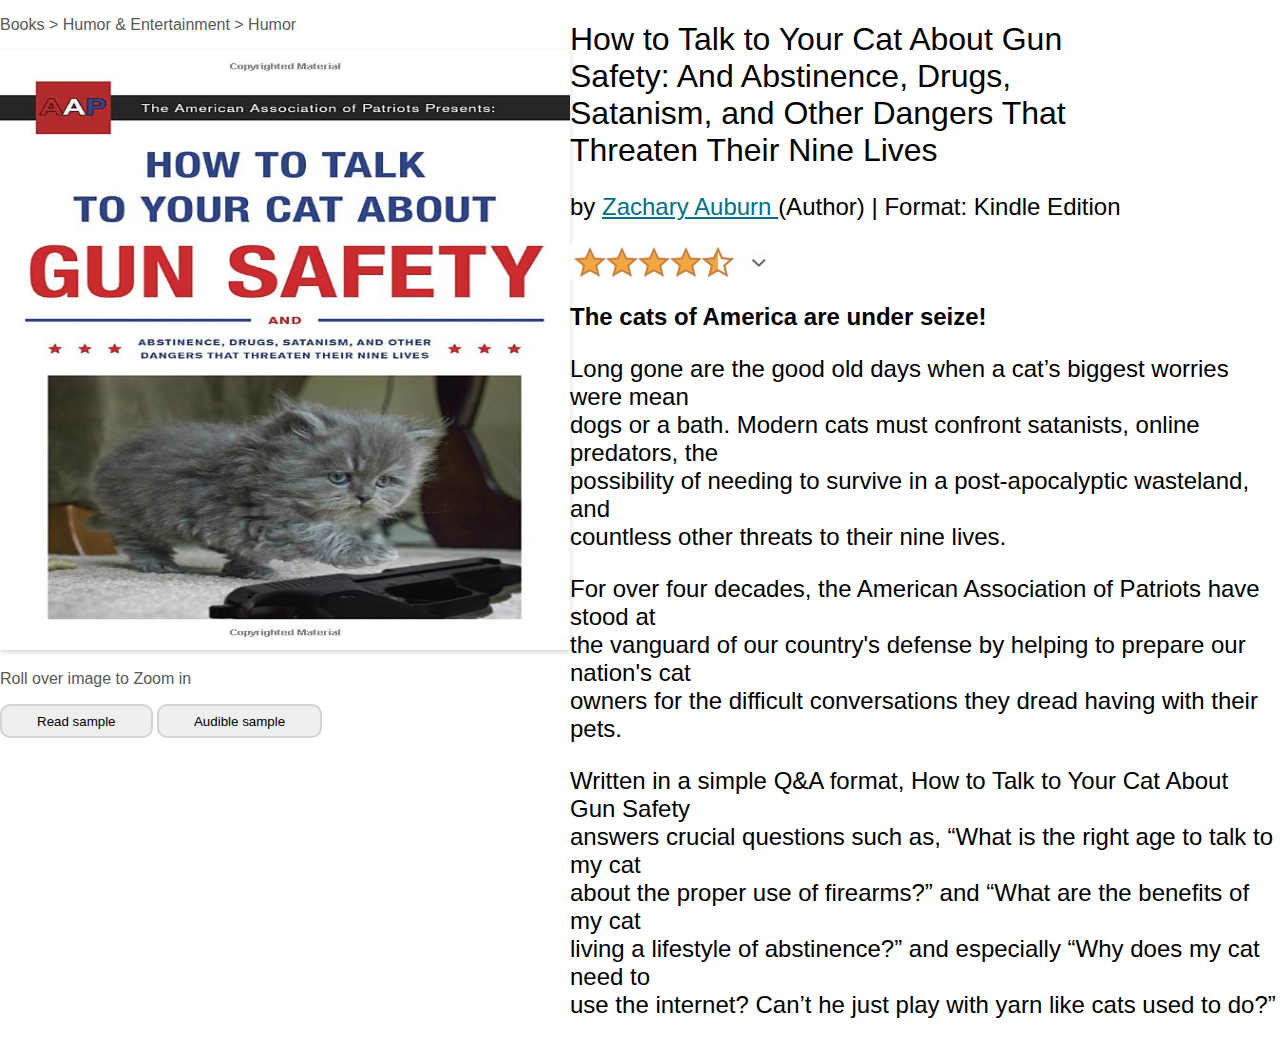
<file: index.html>
<!DOCTYPE html>
<html lang="en">
<head>
    <meta charset="UTF-8">
    <meta name="viewport" content="width=device-width, initial-scale=1.0">
    <title>Amazon Product page</title>
    <link rel="stylesheet" tpe="text/css" href="styles.css">
</head>
<body>
    <div class="main">
        <div class=container1>
            <p class="para">Books > Humor & Entertainment > Humor</p>
            <img class="main-img" src="book-cover.jpg" alt="book-cover">
            <p class="para">Roll over image to Zoom in</p>
            <button class="btn">Read sample</button>
            <button class="btn">Audible sample</button>
        </div>
        <div class="second">
            <h1 class="title">How to Talk to Your Cat About Gun<br>
                Safety: And Abstinence, Drugs,<br>
                Satanism, and Other Dangers That<br>
                Threaten Their Nine Lives
            </h1>
            <p id="para">by <a href="blog.html">Zachary Auburn </a> (Author) | Format: Kindle Edition</p>
            <img src="ratings.jpg" alt="ratings"> 
            <h2>The cats of America are under seize!</h2>
            <p id="para">
                Long gone are the good old days when a cat’s biggest worries were mean<br>
                dogs or a bath. Modern cats must confront satanists, online predators, the<br>
                possibility of needing to survive in a post-apocalyptic wasteland, and<br>
                countless other threats to their nine lives.
            </p>
            <p id="para"> 
                For over four decades, the American Association of Patriots have stood at<br>
                the vanguard of our country's defense by helping to prepare our nation's cat<br>
                owners for the difficult conversations they dread having with their pets.
            </p>
            <p id="para">
                Written in a simple Q&A format, How to Talk to Your Cat About Gun Safety<br>
                answers crucial questions such as, “What is the right age to talk to my cat<br>
                about the proper use of firearms?” and “What are the benefits of my cat<br>
                living a lifestyle of abstinence?” and especially “Why does my cat need to<br>
                use the internet? Can’t he just play with yarn like cats used to do?”
            </p>      
        </div>
    </div>
    </body>
</html>
<!-- Source: https://www.amazon.com/How-Talk-Your-About-Safety-ebook/dp/B01AERZSNC?ref_=ast_author_dp-->
</file>
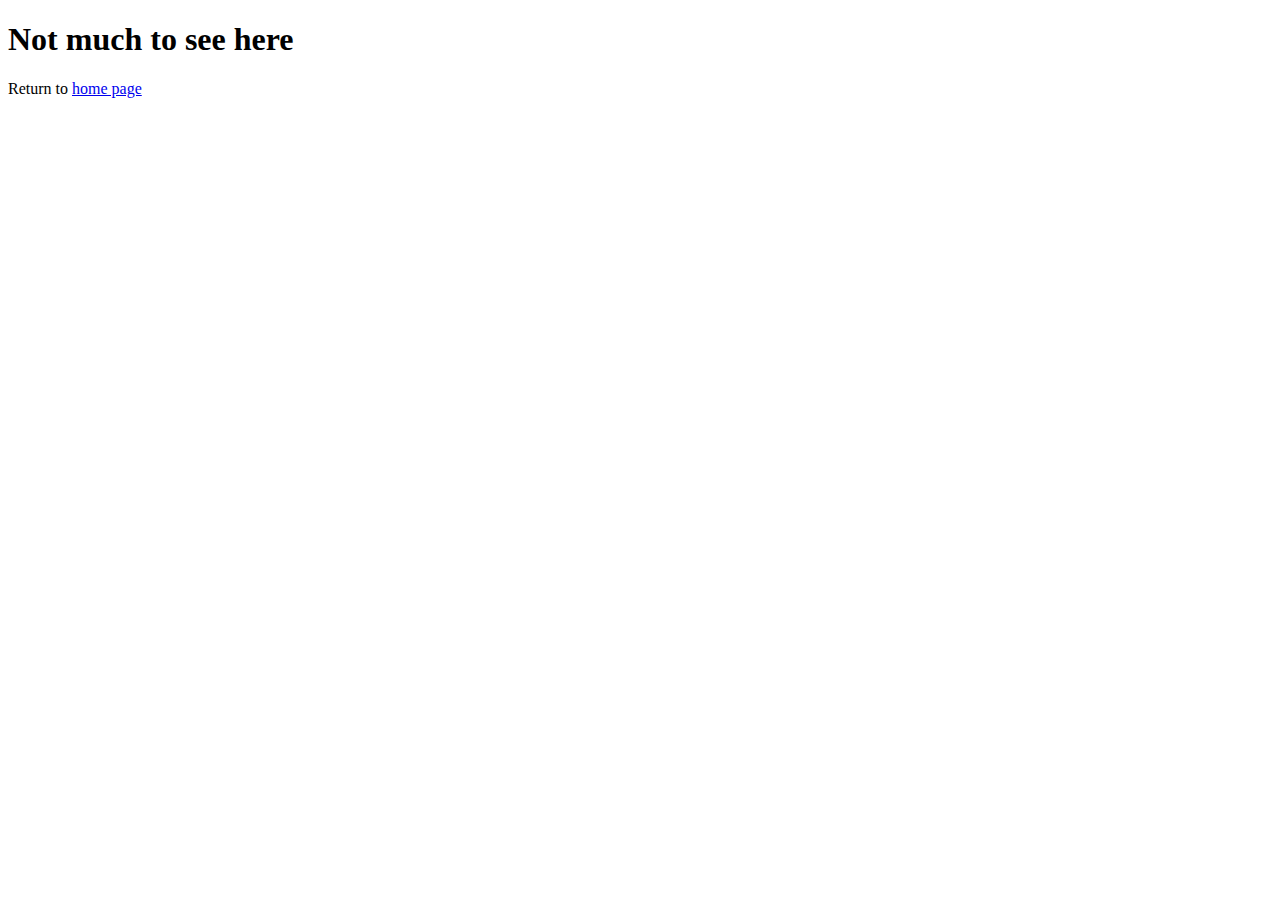
<file: blog.html>
<!DOCTYPE html>
<html lang="en">
<head>
    <meta charset="UTF-8">
    <meta name="viewport" content="width=device-width, initial-scale=1.0">
    <title>Document</title>
</head>
<body>
    <h1>Not much to see here</h1>
    <p>Return to <a href="index.html"> home page</a></p>
</body>
</html>
</file>
<file: styles.css>
body {
    font-family: Arial, Helvetica, sans-serif;
    overflow: hidden;
    margin :0px;
}
.main {
    display:flex;
    justify-content: space-around;
}

.para{
    color:#565959;
}

.title {
    font-weight: lighter;
}

a {
    color:#007185;
}

.main-img {
    height:600px;
    width:570px;
    box-shadow: 0px 2px 5px lightgray;
}

.btn {
    padding-top:8px;
    padding-right:35px;
    padding-bottom:7px;
    padding-left:35px;
    border:2px solid lightgray;
    border-radius: 10px;
}
h2{
    color:#020202;
    font-style: bold;
}
 
#para {
    font-style:bold;
   font-size: x-large;
}
</file>
